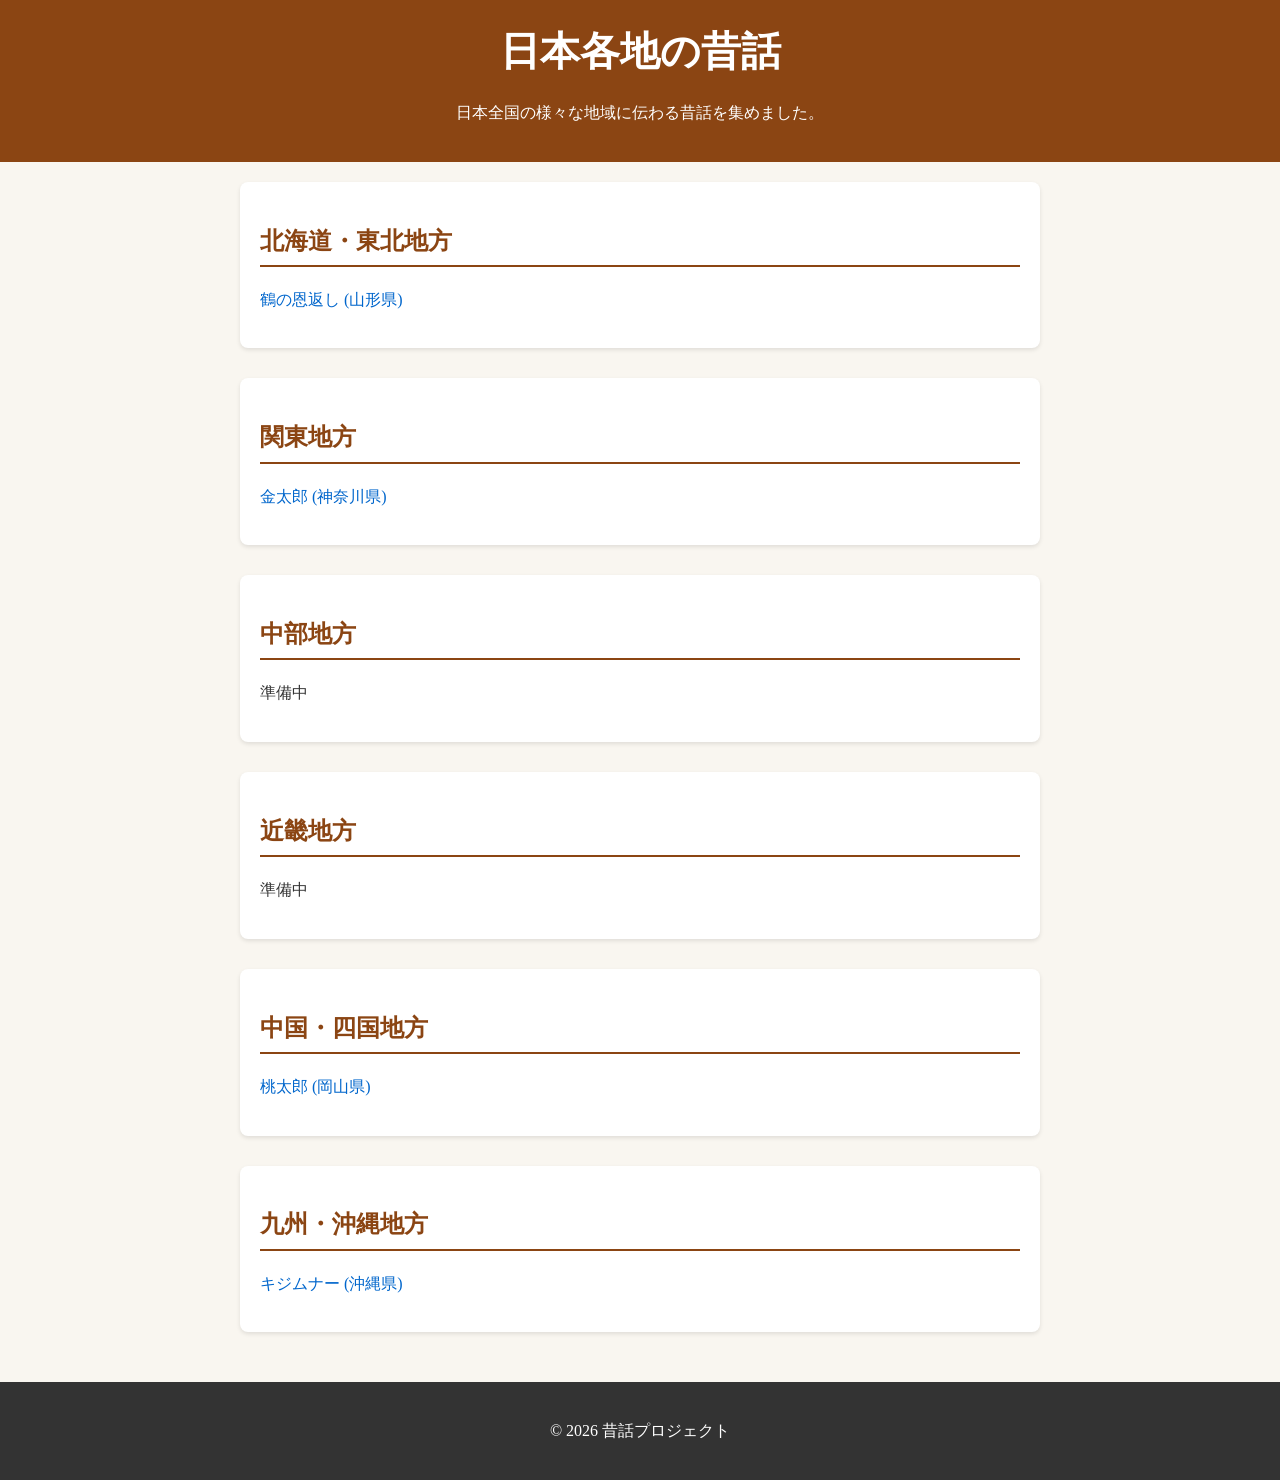
<file: mukashimukashi/index.html>
<!DOCTYPE html>
<html lang="ja">
<head>
    <meta charset="UTF-8">
    <meta name="viewport" content="width=device-width, initial-scale=1.0">
    <title>日本各地の昔話</title>
    <link rel="stylesheet" href="css/style.css">
</head>
<body>
    <header>
        <h1>日本各地の昔話</h1>
        <p>日本全国の様々な地域に伝わる昔話を集めました。</p>
    </header>

    <main>
        <section>
            <h2>北海道・東北地方</h2>
            <ul>
                <li><a href="tales/tale1.html">鶴の恩返し (山形県)</a></li>
            </ul>
        </section>

        <section>
            <h2>関東地方</h2>
            <ul>
                <li><a href="tales/tale2.html">金太郎 (神奈川県)</a></li>
            </ul>
        </section>

        <section>
            <h2>中部地方</h2>
            <ul>
                <!-- 追加予定 -->
                <li>準備中</li>
            </ul>
        </section>

        <section>
            <h2>近畿地方</h2>
            <ul>
                <!-- 追加予定 -->
                <li>準備中</li>
            </ul>
        </section>

        <section>
            <h2>中国・四国地方</h2>
            <ul>
                <li><a href="tales/tale3.html">桃太郎 (岡山県)</a></li>
            </ul>
        </section>

        <section>
            <h2>九州・沖縄地方</h2>
            <ul>
                <li><a href="tales/tale4.html">キジムナー (沖縄県)</a></li>
            </ul>
        </section>
    </main>

    <footer>
        <p>&copy; 2026 昔話プロジェクト</p>
    </footer>
</body>
</html>
</file>
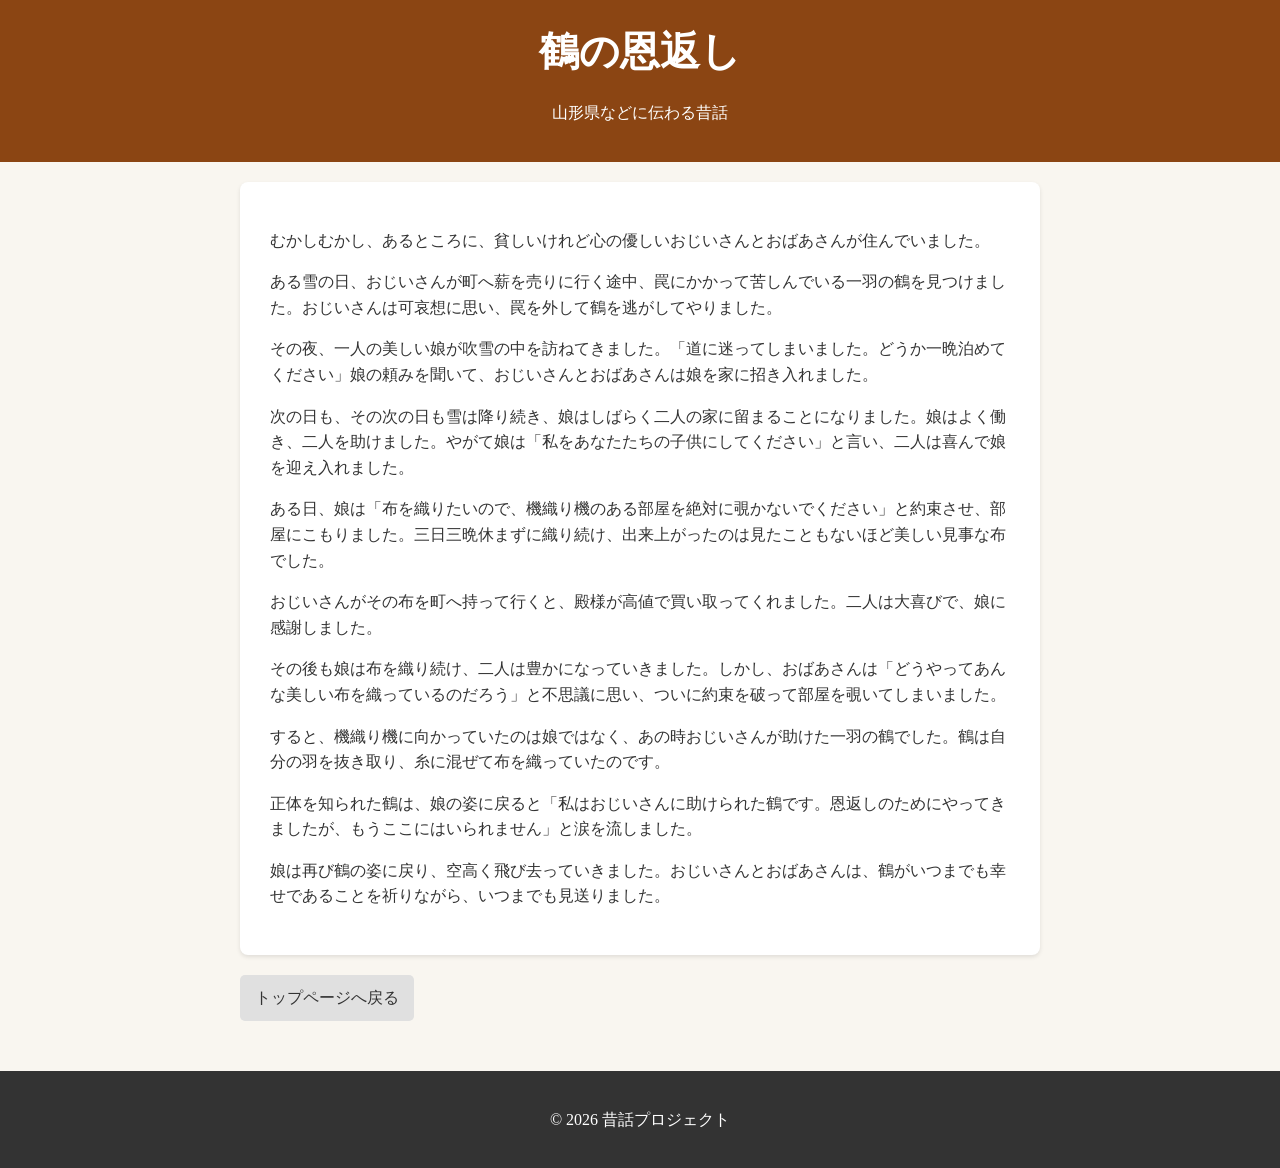
<file: mukashimukashi/tales/tale1.html>
<!DOCTYPE html>
<html lang="ja">
<head>
    <meta charset="UTF-8">
    <meta name="viewport" content="width=device-width, initial-scale=1.0">
    <title>鶴の恩返し - 日本各地の昔話</title>
    <link rel="stylesheet" href="../css/style.css">
</head>
<body>
    <header>
        <h1>鶴の恩返し</h1>
        <p>山形県などに伝わる昔話</p>
    </header>

    <main>
        <article class="tale-content">
            <p>むかしむかし、あるところに、貧しいけれど心の優しいおじいさんとおばあさんが住んでいました。</p>
            <p>ある雪の日、おじいさんが町へ薪を売りに行く途中、罠にかかって苦しんでいる一羽の鶴を見つけました。おじいさんは可哀想に思い、罠を外して鶴を逃がしてやりました。</p>
            <p>その夜、一人の美しい娘が吹雪の中を訪ねてきました。「道に迷ってしまいました。どうか一晩泊めてください」娘の頼みを聞いて、おじいさんとおばあさんは娘を家に招き入れました。</p>
            <p>次の日も、その次の日も雪は降り続き、娘はしばらく二人の家に留まることになりました。娘はよく働き、二人を助けました。やがて娘は「私をあなたたちの子供にしてください」と言い、二人は喜んで娘を迎え入れました。</p>
            <p>ある日、娘は「布を織りたいので、機織り機のある部屋を絶対に覗かないでください」と約束させ、部屋にこもりました。三日三晩休まずに織り続け、出来上がったのは見たこともないほど美しい見事な布でした。</p>
            <p>おじいさんがその布を町へ持って行くと、殿様が高値で買い取ってくれました。二人は大喜びで、娘に感謝しました。</p>
            <p>その後も娘は布を織り続け、二人は豊かになっていきました。しかし、おばあさんは「どうやってあんな美しい布を織っているのだろう」と不思議に思い、ついに約束を破って部屋を覗いてしまいました。</p>
            <p>すると、機織り機に向かっていたのは娘ではなく、あの時おじいさんが助けた一羽の鶴でした。鶴は自分の羽を抜き取り、糸に混ぜて布を織っていたのです。</p>
            <p>正体を知られた鶴は、娘の姿に戻ると「私はおじいさんに助けられた鶴です。恩返しのためにやってきましたが、もうここにはいられません」と涙を流しました。</p>
            <p>娘は再び鶴の姿に戻り、空高く飛び去っていきました。おじいさんとおばあさんは、鶴がいつまでも幸せであることを祈りながら、いつまでも見送りました。</p>
        </article>
        
        <a href="../index.html" class="back-link">トップページへ戻る</a>
    </main>

    <footer>
        <p>&copy; 2026 昔話プロジェクト</p>
    </footer>
</body>
</html>
</file>
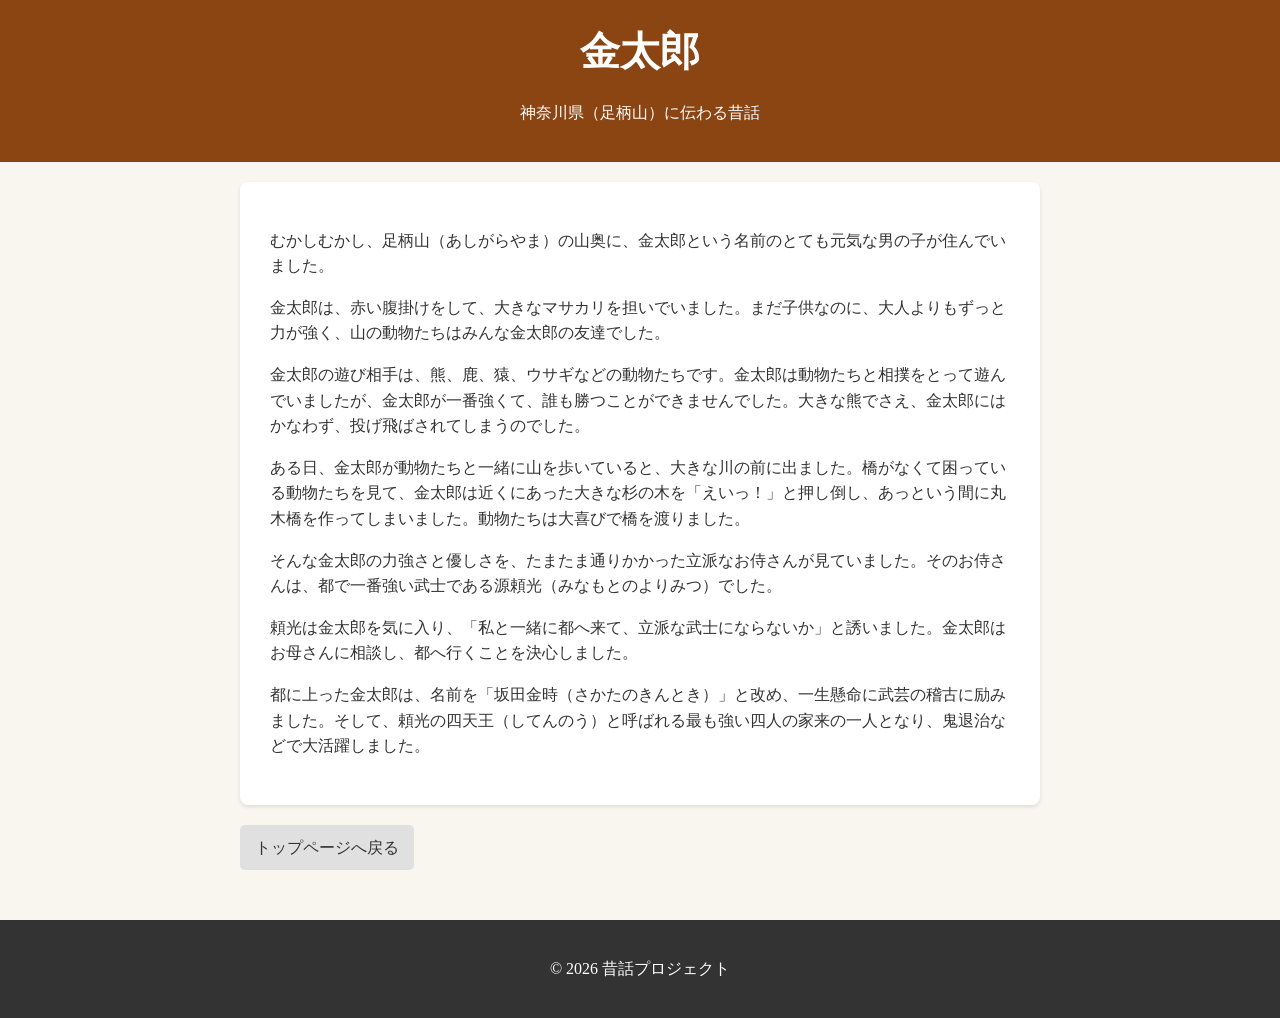
<file: mukashimukashi/tales/tale2.html>
<!DOCTYPE html>
<html lang="ja">
<head>
    <meta charset="UTF-8">
    <meta name="viewport" content="width=device-width, initial-scale=1.0">
    <title>金太郎 - 日本各地の昔話</title>
    <link rel="stylesheet" href="../css/style.css">
</head>
<body>
    <header>
        <h1>金太郎</h1>
        <p>神奈川県（足柄山）に伝わる昔話</p>
    </header>

    <main>
        <article class="tale-content">
            <p>むかしむかし、足柄山（あしがらやま）の山奥に、金太郎という名前のとても元気な男の子が住んでいました。</p>
            <p>金太郎は、赤い腹掛けをして、大きなマサカリを担いでいました。まだ子供なのに、大人よりもずっと力が強く、山の動物たちはみんな金太郎の友達でした。</p>
            <p>金太郎の遊び相手は、熊、鹿、猿、ウサギなどの動物たちです。金太郎は動物たちと相撲をとって遊んでいましたが、金太郎が一番強くて、誰も勝つことができませんでした。大きな熊でさえ、金太郎にはかなわず、投げ飛ばされてしまうのでした。</p>
            <p>ある日、金太郎が動物たちと一緒に山を歩いていると、大きな川の前に出ました。橋がなくて困っている動物たちを見て、金太郎は近くにあった大きな杉の木を「えいっ！」と押し倒し、あっという間に丸木橋を作ってしまいました。動物たちは大喜びで橋を渡りました。</p>
            <p>そんな金太郎の力強さと優しさを、たまたま通りかかった立派なお侍さんが見ていました。そのお侍さんは、都で一番強い武士である源頼光（みなもとのよりみつ）でした。</p>
            <p>頼光は金太郎を気に入り、「私と一緒に都へ来て、立派な武士にならないか」と誘いました。金太郎はお母さんに相談し、都へ行くことを決心しました。</p>
            <p>都に上った金太郎は、名前を「坂田金時（さかたのきんとき）」と改め、一生懸命に武芸の稽古に励みました。そして、頼光の四天王（してんのう）と呼ばれる最も強い四人の家来の一人となり、鬼退治などで大活躍しました。</p>
        </article>
        
        <a href="../index.html" class="back-link">トップページへ戻る</a>
    </main>

    <footer>
        <p>&copy; 2026 昔話プロジェクト</p>
    </footer>
</body>
</html>
</file>
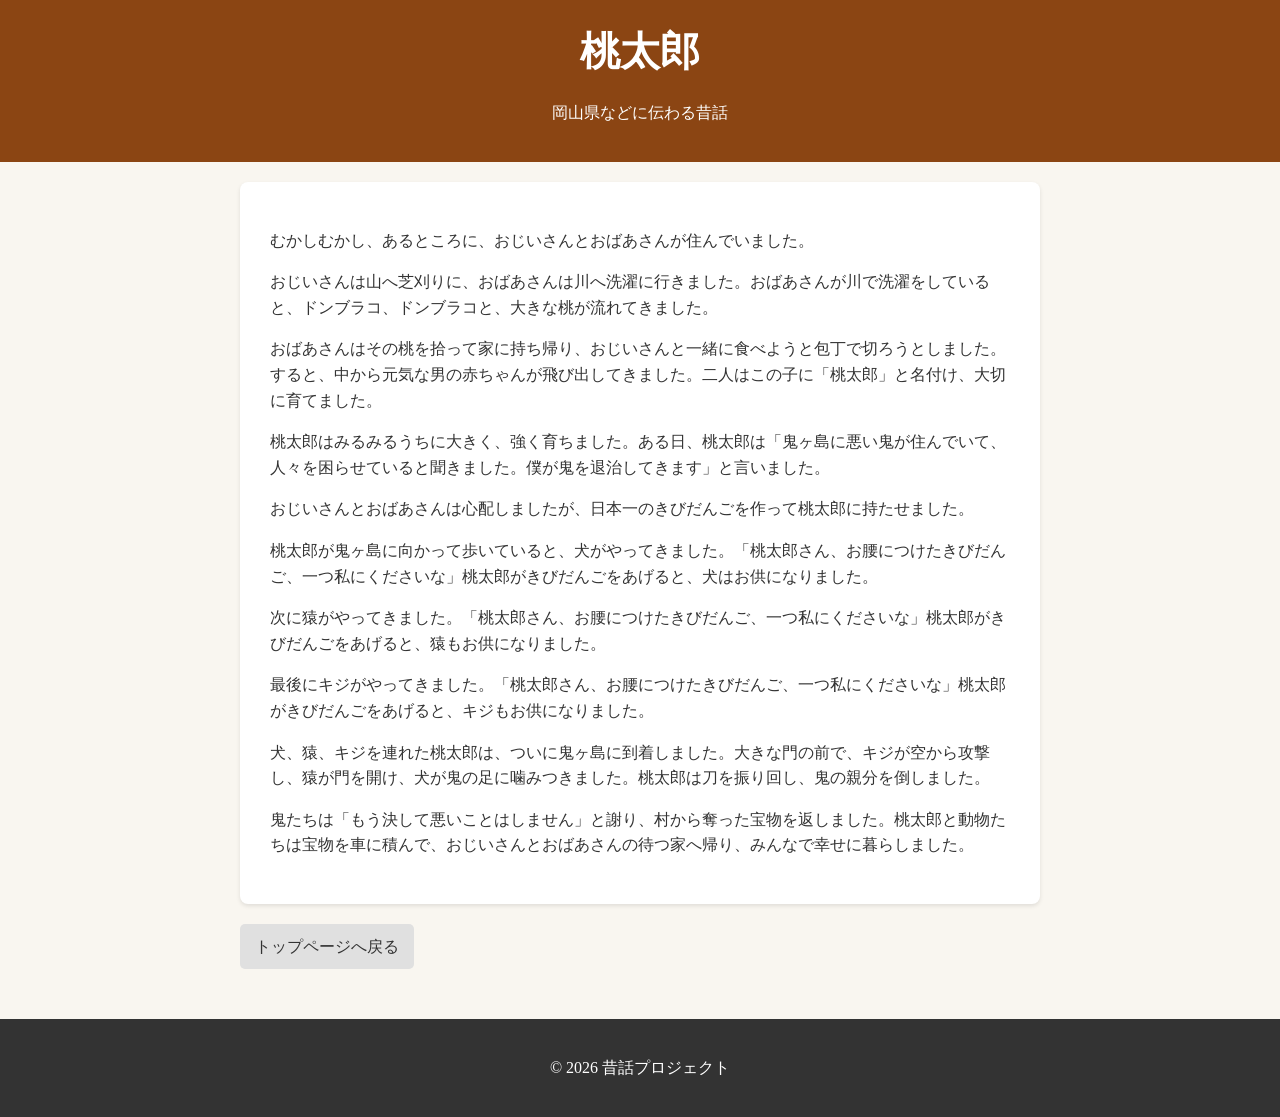
<file: mukashimukashi/tales/tale3.html>
<!DOCTYPE html>
<html lang="ja">
<head>
    <meta charset="UTF-8">
    <meta name="viewport" content="width=device-width, initial-scale=1.0">
    <title>桃太郎 - 日本各地の昔話</title>
    <link rel="stylesheet" href="../css/style.css">
</head>
<body>
    <header>
        <h1>桃太郎</h1>
        <p>岡山県などに伝わる昔話</p>
    </header>

    <main>
        <article class="tale-content">
            <p>むかしむかし、あるところに、おじいさんとおばあさんが住んでいました。</p>
            <p>おじいさんは山へ芝刈りに、おばあさんは川へ洗濯に行きました。おばあさんが川で洗濯をしていると、ドンブラコ、ドンブラコと、大きな桃が流れてきました。</p>
            <p>おばあさんはその桃を拾って家に持ち帰り、おじいさんと一緒に食べようと包丁で切ろうとしました。すると、中から元気な男の赤ちゃんが飛び出してきました。二人はこの子に「桃太郎」と名付け、大切に育てました。</p>
            <p>桃太郎はみるみるうちに大きく、強く育ちました。ある日、桃太郎は「鬼ヶ島に悪い鬼が住んでいて、人々を困らせていると聞きました。僕が鬼を退治してきます」と言いました。</p>
            <p>おじいさんとおばあさんは心配しましたが、日本一のきびだんごを作って桃太郎に持たせました。</p>
            <p>桃太郎が鬼ヶ島に向かって歩いていると、犬がやってきました。「桃太郎さん、お腰につけたきびだんご、一つ私にくださいな」桃太郎がきびだんごをあげると、犬はお供になりました。</p>
            <p>次に猿がやってきました。「桃太郎さん、お腰につけたきびだんご、一つ私にくださいな」桃太郎がきびだんごをあげると、猿もお供になりました。</p>
            <p>最後にキジがやってきました。「桃太郎さん、お腰につけたきびだんご、一つ私にくださいな」桃太郎がきびだんごをあげると、キジもお供になりました。</p>
            <p>犬、猿、キジを連れた桃太郎は、ついに鬼ヶ島に到着しました。大きな門の前で、キジが空から攻撃し、猿が門を開け、犬が鬼の足に噛みつきました。桃太郎は刀を振り回し、鬼の親分を倒しました。</p>
            <p>鬼たちは「もう決して悪いことはしません」と謝り、村から奪った宝物を返しました。桃太郎と動物たちは宝物を車に積んで、おじいさんとおばあさんの待つ家へ帰り、みんなで幸せに暮らしました。</p>
        </article>
        
        <a href="../index.html" class="back-link">トップページへ戻る</a>
    </main>

    <footer>
        <p>&copy; 2026 昔話プロジェクト</p>
    </footer>
</body>
</html>
</file>
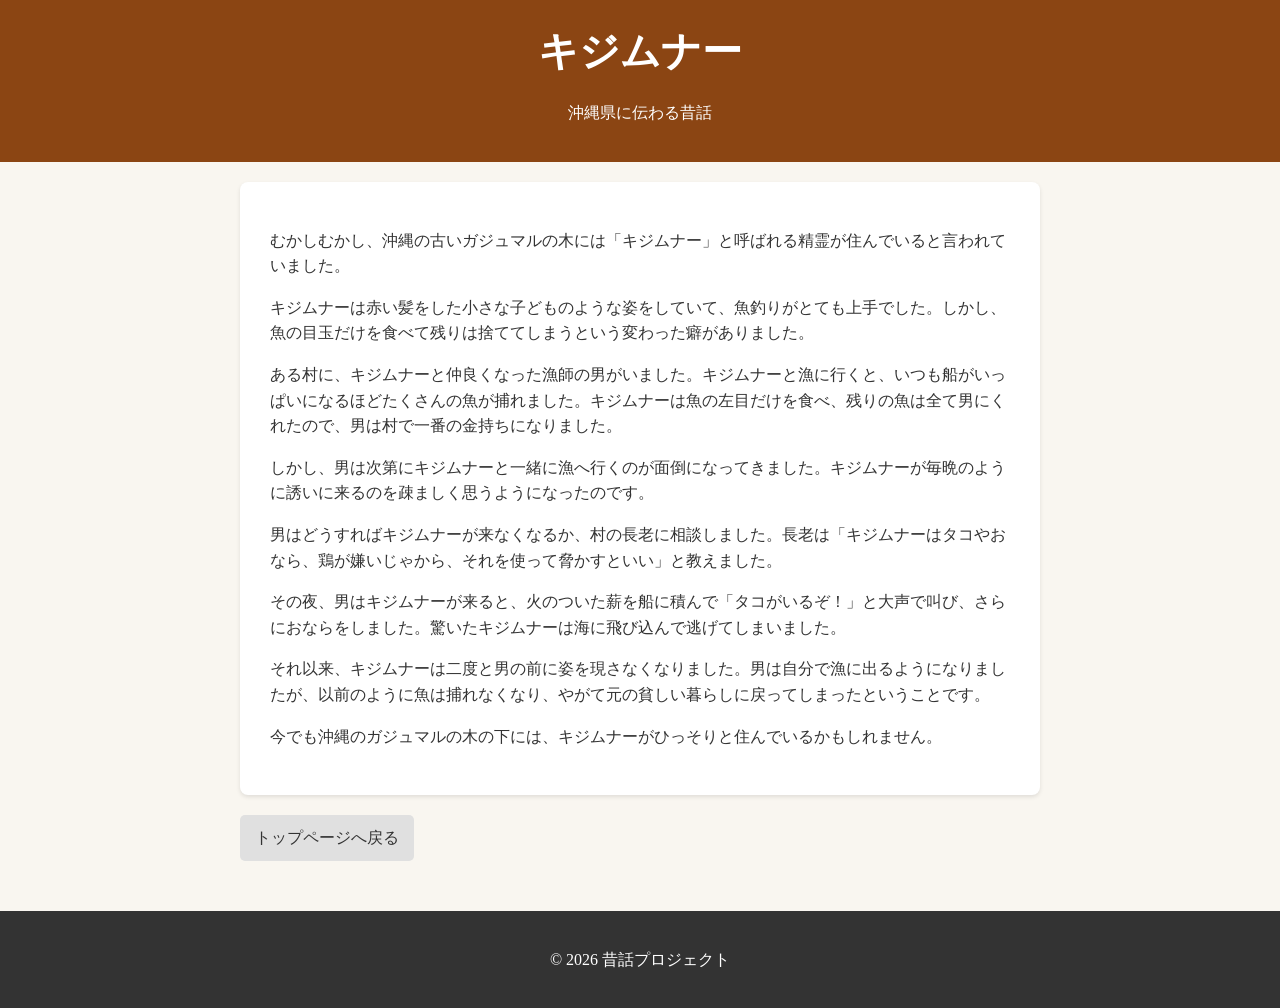
<file: mukashimukashi/tales/tale4.html>
<!DOCTYPE html>
<html lang="ja">
<head>
    <meta charset="UTF-8">
    <meta name="viewport" content="width=device-width, initial-scale=1.0">
    <title>キジムナー - 日本各地の昔話</title>
    <link rel="stylesheet" href="../css/style.css">
</head>
<body>
    <header>
        <h1>キジムナー</h1>
        <p>沖縄県に伝わる昔話</p>
    </header>

    <main>
        <article class="tale-content">
            <p>むかしむかし、沖縄の古いガジュマルの木には「キジムナー」と呼ばれる精霊が住んでいると言われていました。</p>
            <p>キジムナーは赤い髪をした小さな子どものような姿をしていて、魚釣りがとても上手でした。しかし、魚の目玉だけを食べて残りは捨ててしまうという変わった癖がありました。</p>
            <p>ある村に、キジムナーと仲良くなった漁師の男がいました。キジムナーと漁に行くと、いつも船がいっぱいになるほどたくさんの魚が捕れました。キジムナーは魚の左目だけを食べ、残りの魚は全て男にくれたので、男は村で一番の金持ちになりました。</p>
            <p>しかし、男は次第にキジムナーと一緒に漁へ行くのが面倒になってきました。キジムナーが毎晩のように誘いに来るのを疎ましく思うようになったのです。</p>
            <p>男はどうすればキジムナーが来なくなるか、村の長老に相談しました。長老は「キジムナーはタコやおなら、鶏が嫌いじゃから、それを使って脅かすといい」と教えました。</p>
            <p>その夜、男はキジムナーが来ると、火のついた薪を船に積んで「タコがいるぞ！」と大声で叫び、さらにおならをしました。驚いたキジムナーは海に飛び込んで逃げてしまいました。</p>
            <p>それ以来、キジムナーは二度と男の前に姿を現さなくなりました。男は自分で漁に出るようになりましたが、以前のように魚は捕れなくなり、やがて元の貧しい暮らしに戻ってしまったということです。</p>
            <p>今でも沖縄のガジュマルの木の下には、キジムナーがひっそりと住んでいるかもしれません。</p>
        </article>
        
        <a href="../index.html" class="back-link">トップページへ戻る</a>
    </main>

    <footer>
        <p>&copy; 2026 昔話プロジェクト</p>
    </footer>
</body>
</html>
</file>
<file: mukashimukashi/css/style.css>
/* mukashimukashi/css/style.css */

body {
    font-family: "ヒラギノ明朝 ProN", "Hiragino Mincho ProN", "游明朝", "YuMincho", "HG明朝E", "ＭＳ Ｐ明朝", "MS PMincho", serif;
    line-height: 1.6;
    color: #333;
    background-color: #f9f6f0; /* 少し和紙っぽい色 */
    margin: 0;
    padding: 0;
}

header {
    background-color: #8b4513; /* 茶色 */
    color: white;
    text-align: center;
    padding: 20px 0;
}

header h1 {
    margin: 0;
    font-size: 2.5em;
}

main {
    max-width: 800px;
    margin: 20px auto;
    padding: 0 20px;
}

section {
    margin-bottom: 30px;
    background: white;
    padding: 20px;
    border-radius: 8px;
    box-shadow: 0 2px 4px rgba(0,0,0,0.1);
}

h2 {
    color: #8b4513;
    border-bottom: 2px solid #8b4513;
    padding-bottom: 5px;
}

ul {
    list-style-type: none;
    padding: 0;
}

li {
    margin-bottom: 10px;
}

a {
    color: #0066cc;
    text-decoration: none;
}

a:hover {
    text-decoration: underline;
    color: #004499;
}

.tale-content {
    background: white;
    padding: 30px;
    border-radius: 8px;
    box-shadow: 0 2px 4px rgba(0,0,0,0.1);
    margin-top: 20px;
}

.back-link {
    display: inline-block;
    margin-top: 20px;
    padding: 10px 15px;
    background-color: #e0e0e0;
    color: #333;
    border-radius: 5px;
    text-decoration: none;
}

.back-link:hover {
    background-color: #ccc;
    text-decoration: none;
}

footer {
    text-align: center;
    padding: 20px 0;
    background-color: #333;
    color: white;
    margin-top: 50px;
}
</file>
